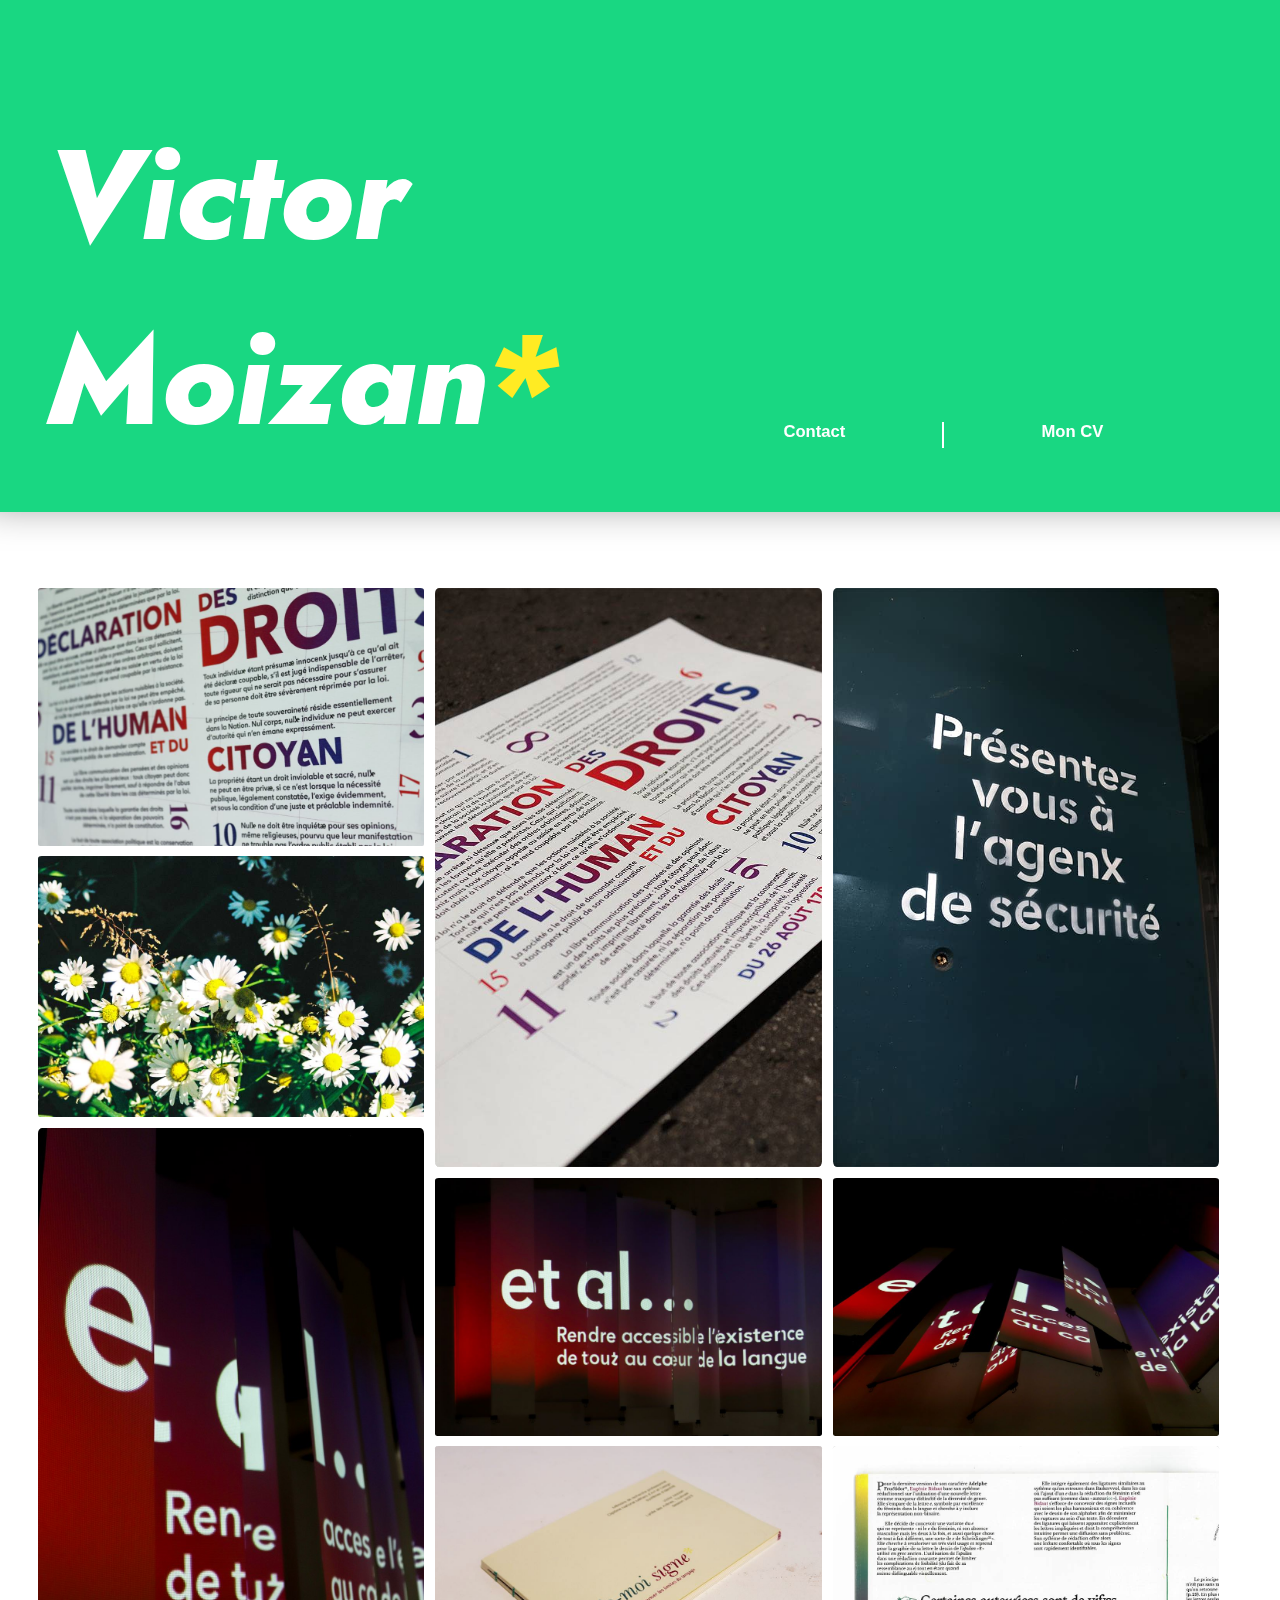
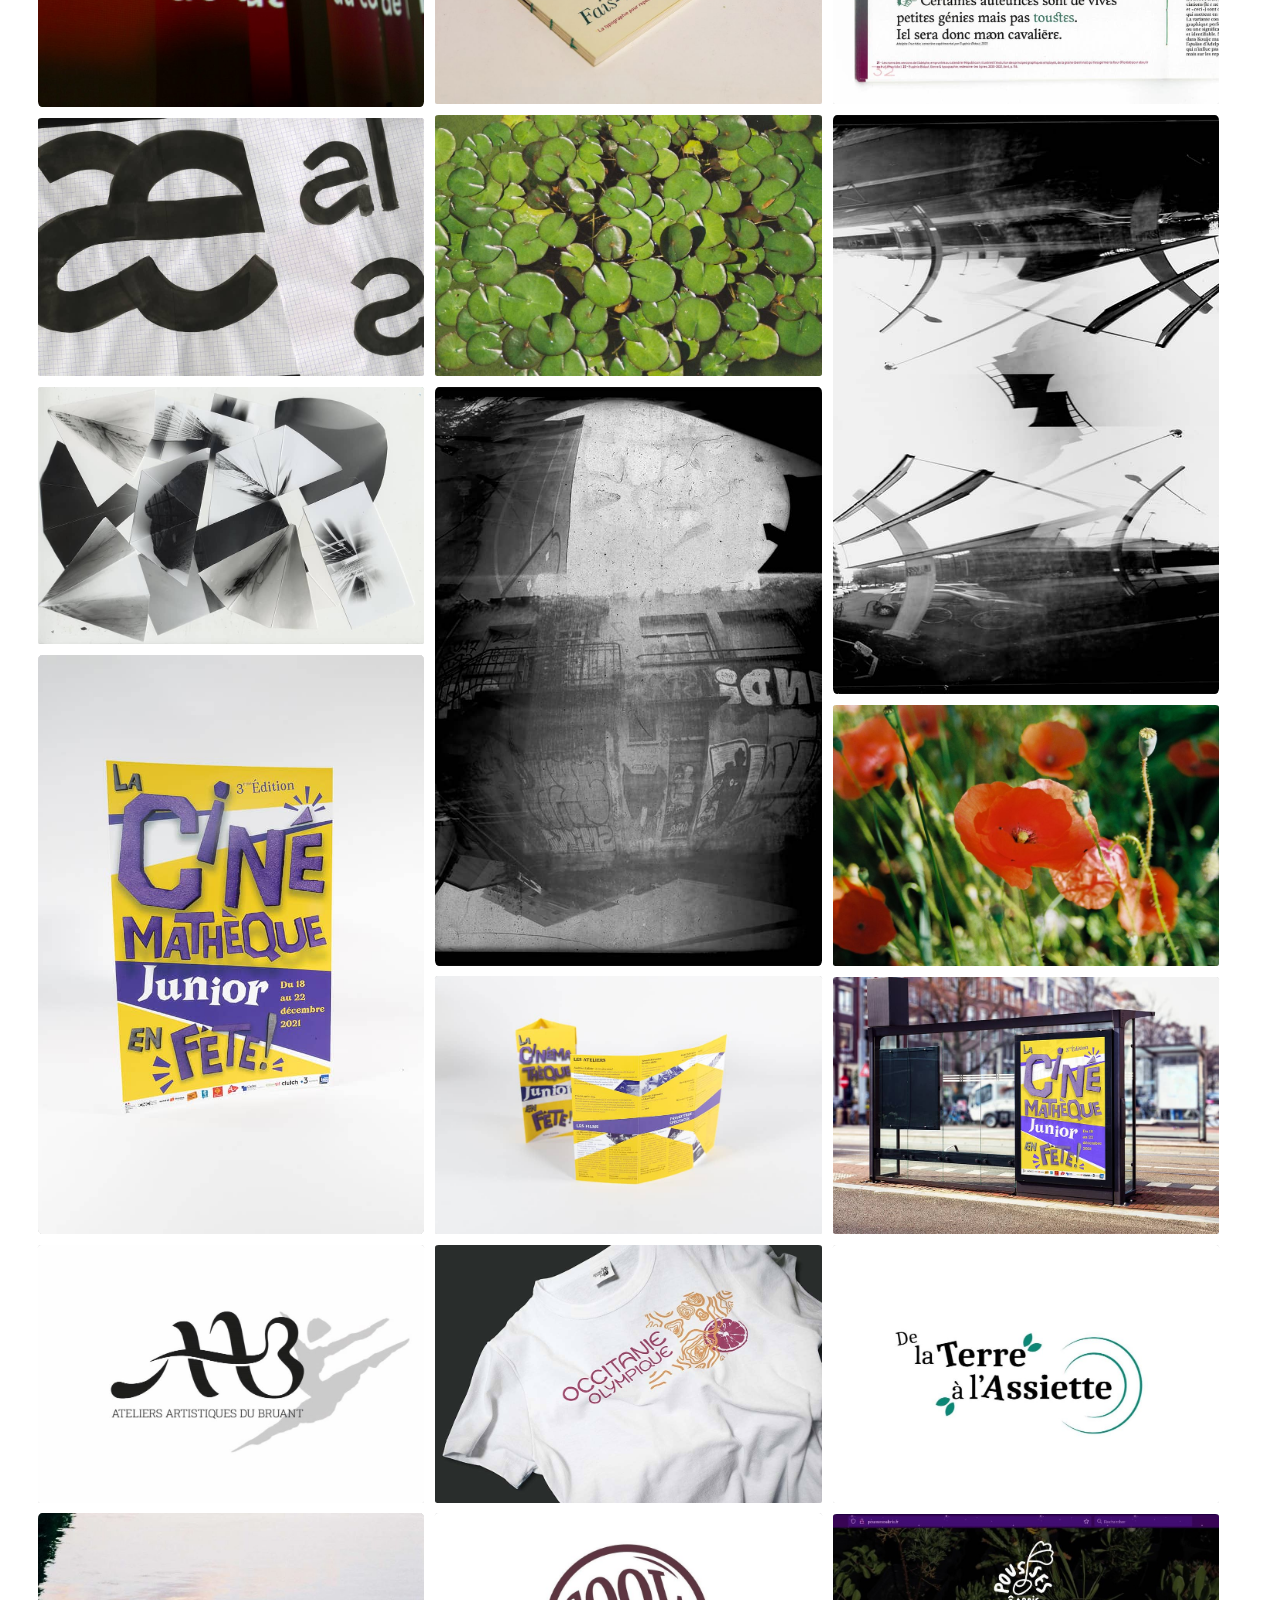
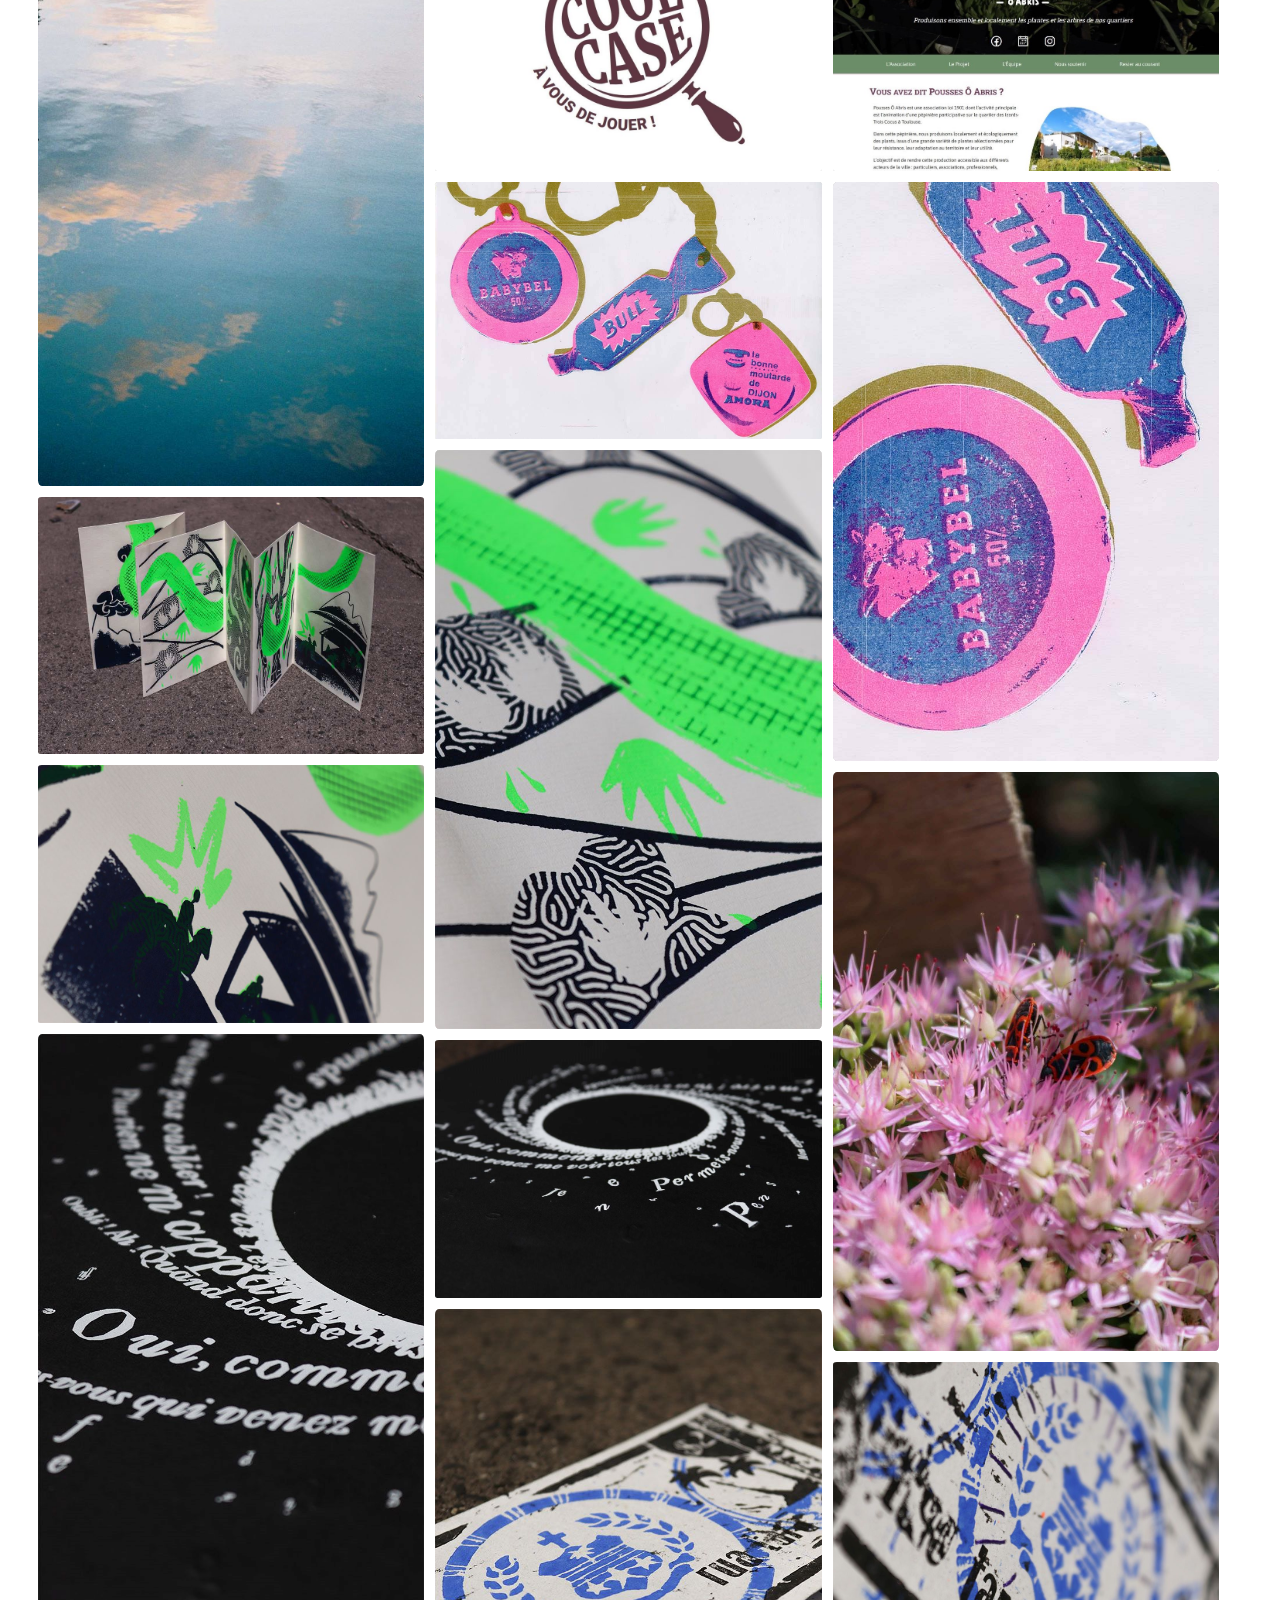
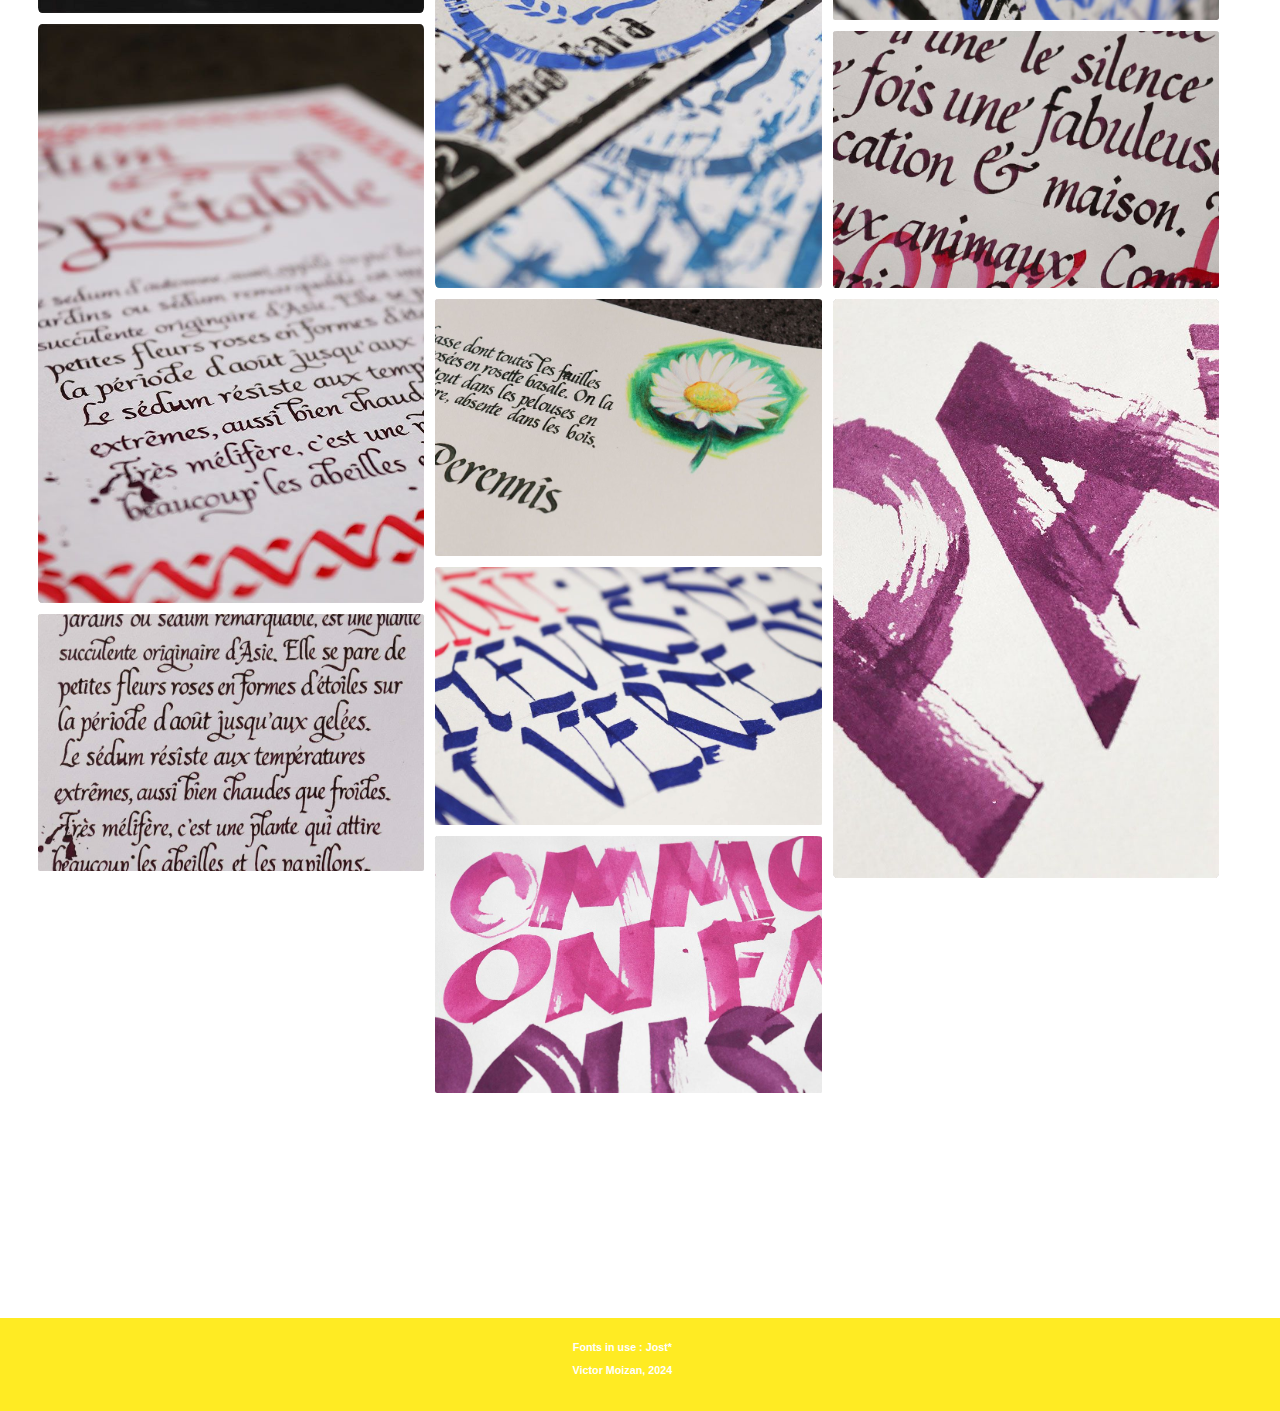
<file: index.html>
<!DOCTYPE html>
<html>
    <head>
        <meta charset="utf-8" />
        <title>Victor Moizan - Portfolio</title>
        <link rel="stylesheet" href="styles/style_index.css"/>
        <link rel="icon" href="img/favicon/favicon.ico"/>
    </head>
<body>

<div id="header">
    <a id="nom" href="#top">Victor Moizan<span>*</span></a>
    <a id="lien1" href="html/contact.html">Contact</a>
    <a id="lien2" href="html/curriculum.html">Mon CV</a>
</div>

<a id="topButton" href="#top" >↑</a>

<section>
    <div class="colonneImages">
        <img src="img/projects/3dnmade/etal-9.jpg">
        <img src="img/projects/captations/photo-2.jpg">
        <img src="img/projects/3dnmade/soutenance-1.jpg">
        <img src="img/projects/3dnmade/etal-5.jpg">
        <img src="img/projects/3dnmade/stenope-6.jpg">
        <img src="img/projects/2dnmade/cinema1.jpg">
        <img src="img/projects/ext-dnmade/aab.jpg">
        <img src="img/projects/captations/photo-4.jpg">
        <img src="img/projects/2dnmade/nuwa-7.jpg">
        <img src="img/projects/2dnmade/nuwa-8.jpg">
        <img src="img/projects/2dnmade/blackhole4.jpg">
        <img src="img/projects/ext-dnmade/calli35.jpg">
        <img src="img/projects/ext-dnmade/calli31.jpg">

    </div>

    <div class="colonneImages">
        <img src="img/projects/3dnmade/etal-7.jpg">
        <img src="img/projects/3dnmade/soutenance-2.jpg">
        <img src="img/projects/3dnmade/memo-6.jpg">
        <img src="img/projects/captations/photo-3.jpg">
        <img src="img/projects/3dnmade/stenope-3.jpg">
        <img src="img/projects/2dnmade/cinema2.jpg">
        <img src="img/projects/1dnmade/occitanie4.jpg">
        <img src="img/projects/ext-dnmade/coolcase.JPG">
        <img src="img/projects/2dnmade/breloc5.jpg">
        <img src="img/projects/2dnmade/nuwa-2.jpg">
        <img src="img/projects/2dnmade/blackhole3.jpg">
        <img src="img/projects/3dnmade/billet-4.jpg">
        <img src="img/projects/ext-dnmade/calli27.jpg">
        <img src="img/projects/ext-dnmade/calli10.jpg">
        <img src="img/projects/ext-dnmade/calli13.jpg">
    </div>

    <div class="colonneImages">
        <img src="img/projects/3dnmade/etal-3.jpg">
        <img src="img/projects/3dnmade/soutenance-3.jpg">
        <img src="img/projects/3dnmade/memo-2.jpg">
        <img src="img/projects/3dnmade/stenope-4.jpg">
        <img src="img/projects/captations/photo-7.jpg">
        <img src="img/projects/2dnmade/cinema3.jpg">
        <img src="img/projects/ext-dnmade/terrasse.JPG">
        <img src="img/projects/ext-dnmade/poa-1.JPG">
        <img src="img/projects/2dnmade/breloc1.jpg">
        <img src="img/projects/captations/photo-10.JPG">
        <img src="img/projects/3dnmade/billet-1.jpg">
        <img src="img/projects/ext-dnmade/calli23.jpg">
        <img src="img/projects/ext-dnmade/calli7.jpg">
    </div>

</section>

<footer>
    <p class="credits">Fonts in use : Jost*</p>
    <p class="credits">Victor Moizan, 2024</p>
</footer>


<script src="portfolio-script.js"></script>
</body>
</html>
</file>
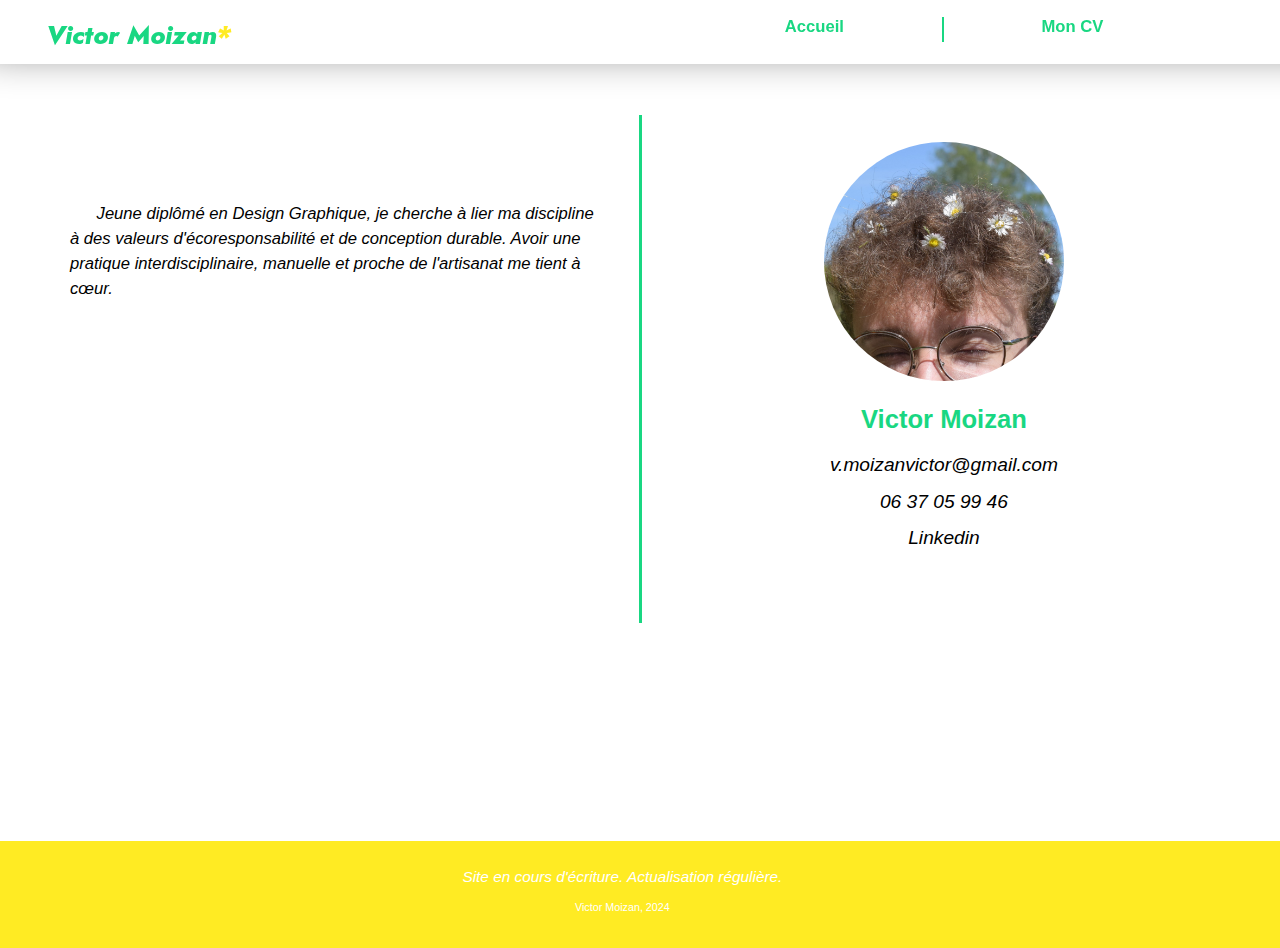
<file: html/contact.html>
<!DOCTYPE html>
<html>
    <head>
        <meta charset="utf-8" />
        <title>Victor Moizan - Contact</title>
        <link rel="stylesheet" href="../styles/style_contact.css"/>
        <link rel="icon" href="../img/favicon/favicon.ico"/>
    </head>
<body>

<div id="header">
    <a id="nom" href="../index.html">Victor Moizan<span>*</span></a>
    <a class="lien bordDroite" href="../index.html">Accueil</a>
    <a class="lien" href="curriculum.html">Mon CV</a>
</div>

<section>
    <div class="sectionGauche">
        <p id="presentation">Jeune diplômé en Design Graphique, je cherche à lier ma discipline à des valeurs d'écoresponsabilité et de conception durable. Avoir une pratique interdisciplinaire, manuelle et proche de l'artisanat me tient à cœur.</p>
        </div>
    
    <div class="sectionDroite">
        <img class="imageProfil" src="../img/profil/profil2.jpg" alt="/Ma photo ne s'affiche pas, vous pouvez m'imaginer librement/">
        <h2>Victor Moizan</h2>
        <a class="infos" href="mailto:v.moizanvictor@gmail.com">v.moizanvictor@gmail.com</a>
        <p class="infos">06 37 05 99 46</p>
        <a class="infos" href="https://www.linkedin.com/in/victormoizan" target="_blank">Linkedin</a>
    </div>
</section>

<footer>
    <p>Site en cours d'écriture. Actualisation régulière.</p>
    <p class="credits">Victor Moizan, 2024</p>
</footer>

</body>
</html>
</file>
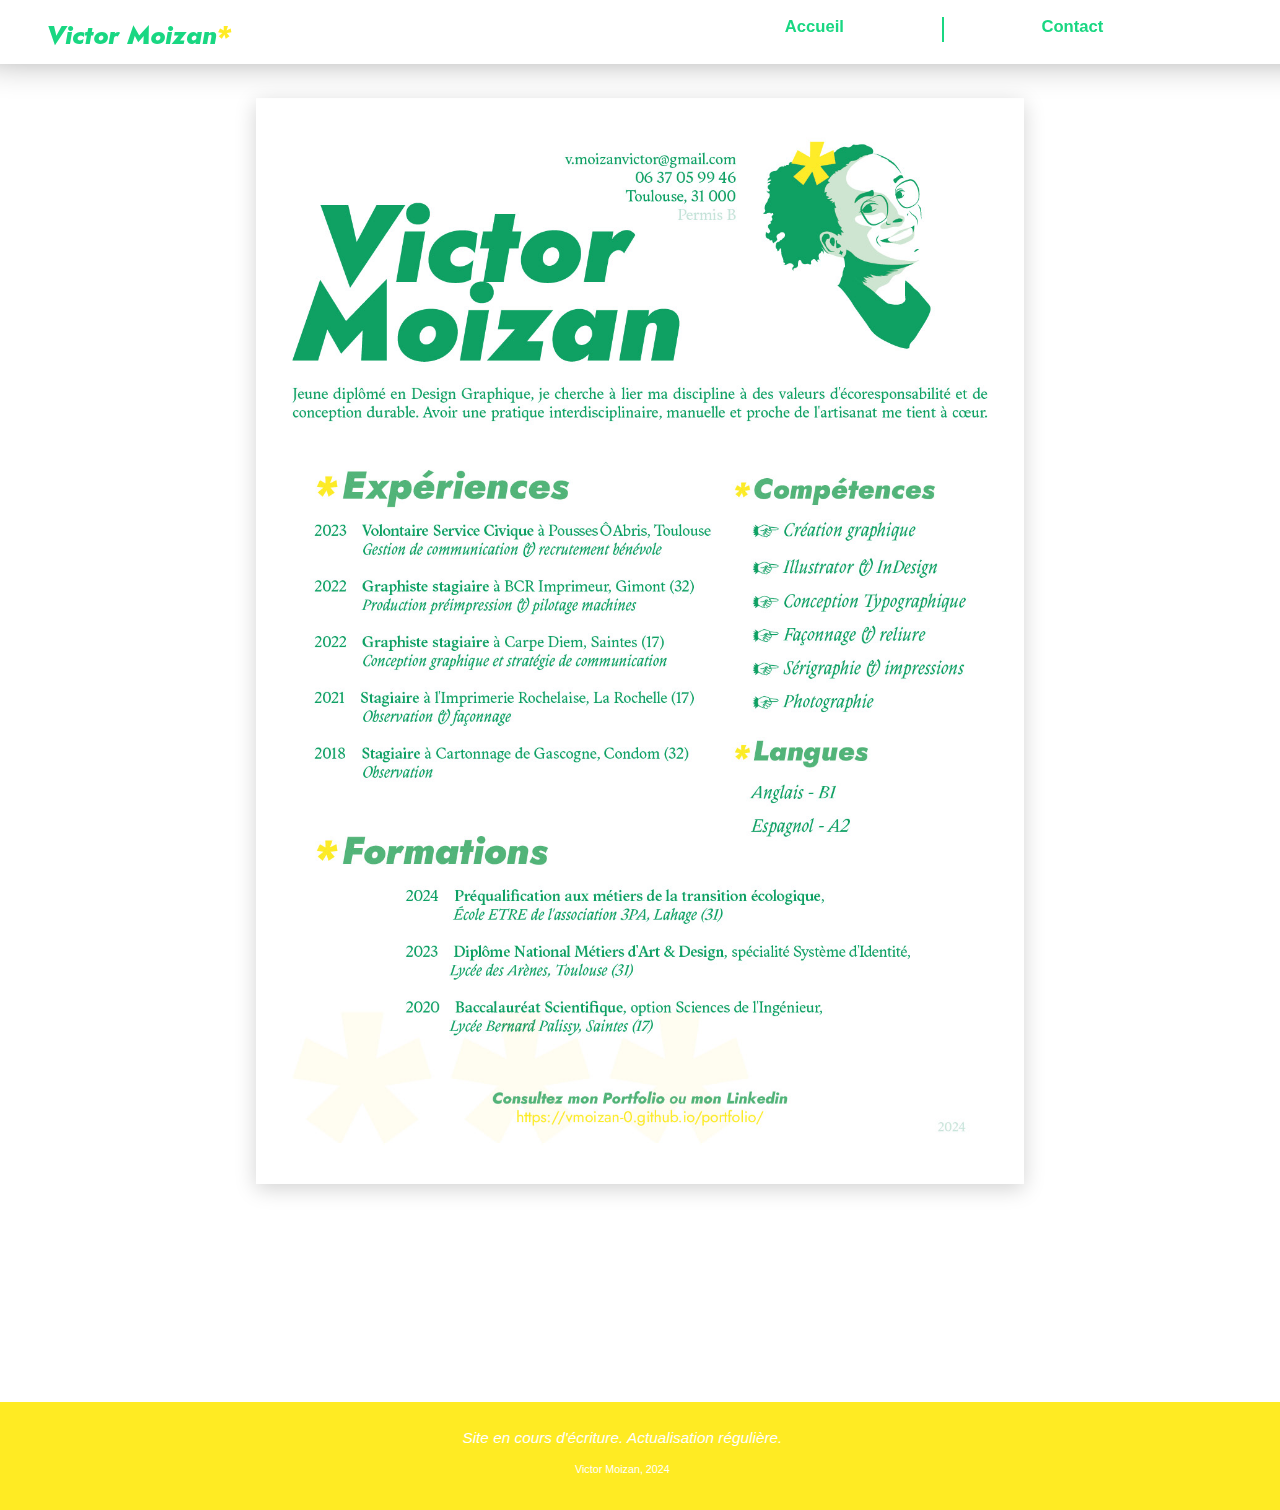
<file: html/curriculum.html>
<!DOCTYPE html>
<html>
    <head>
        <meta charset="utf-8" />
        <title>Victor Moizan - CV</title>
        <link rel="stylesheet" href="../styles/style_contact.css"/>
        <link rel="icon" href="../img/favicon/favicon.ico"/>
    </head>
<body>

<div id="header">
    <a id="nom" href="../index.html">Victor Moizan<span>*</span></a>
    <a class="lien bordDroite" href="../index.html">Accueil</a>
    <a class="lien" href="contact.html">Contact</a>
</div>

<a href="../docs/moizan-victor_curriculum2024.pdf" target="_blank"><img id="curriculum" src="../img/cv-2024_preview.jpg" alt="cliquez pour afficher le CV" title="Cliquez pour télécharger"></a>

<footer>
    <p>Site en cours d'écriture. Actualisation régulière.</p>
    <p class="credits">Victor Moizan, 2024</p>
</footer>

</body>
</html>
</file>
<file: styles/style_index.css>
@font-face {
    font-family: "Jost";
    src:
        local(Jost),
        url("../fonts/Jost-800-HeavyItalic.ttf") format("truetype");
}

body{
    background-color: white;
    padding-left: 2%;
    padding-right: 2%;
    overflow-x: hidden;
    font-size: 1vw;
    padding-top: 45vw;
    font-family: sans-serif;
    font-weight: 700;
    font-style: normal;
}

#topButton{
    visibility:hidden;
    background-color: none;
    position: fixed;
    font-family: sans-serif;
    font-size: 2em;
    text-decoration: none;
    color: #19d782;
    bottom: 5%;
    right: 2%;
    height: 3vw;
    width: 3.3vw;
    text-align: center;
    padding-top: 0.3%;
    border-radius: 25px;
    z-index: 9;
}

#header{
    background-color: #19d782;
    z-index: 1;
    margin-left: -4vw;
    position: fixed;
    top: 0;
    width: 110%;
    height: 40vw;
    transition: 0.5s;
    display: flex;
    align-items: stretch;
    box-shadow: 0px -10px 40px grey;
}

#nom{
    background-color: none;
    color: white;
    text-decoration: none;
    margin-left: 5vw;
    font-size: 10em;
    flex: 0 1 50vw;
    transition: 0.5s;
    height: 30vw;
    margin-top: 0.8em;
    font-family: "Jost", sans-serif;
    font-style: normal;
    font-weight: 800;
}

span{
    color: #ffeb23;
}

#lien1{
    background-color: none;
    text-decoration: none;
    color: white;
    border-right: solid white 2px;
    font-size: 1.3em;
    text-align: center;
    height: 2vw;
    flex: 0 1 20vw;
    margin-top: 30%;
    transition: 0.5s;
}

#lien2{
    background-color: none;
    text-decoration: none;
    color: white;
    font-size: 1.3em;
    text-align: center;
    height: 2vw;
    flex: 0 1 20vw;
    margin-top: 30%;
    transition: 0.5s;
}

.colonneImages{
    background-color: none;
    display: inline-block;
    flex-direction: column;
    width: 32.5%;
    vertical-align: top;
}

img{
    border-radius: 1%;
    z-index: 9;
    max-height: 100%;
    width: 98%;
    margin: 1%;
    flex: 1;
    transition: 0.4s;
    box-shadow: 0px 0px 0.1px grey;
}

img:hover {
    box-shadow: 0px 0px 20px grey;
}

footer{
    background-color: #ffeb23;
    color: white;
    position: relative;
    left: -10vw;
    bottom: -10vw;
    margin-top: 10vh;
    padding-top: 1%;
    padding-bottom: 2%;
    width: 112vw;
    text-align: center;
    font-size: 1.2em;
}

.credits{
    font-size: 0.7em;
    font-style: normal;
}
</file>
<file: styles/style_contact.css>
@font-face {
    font-family: "Jost";
    src:
        local(Jost),
        url("../fonts/Jost-800-HeavyItalic.ttf") format("truetype");
}

body{
    background-color: white;
    padding: 2%;
    font-size: 1vw;
    overflow-x: hidden;
    font-family: sans-serif;
    font-style: normal;
}

#header{
    background-color: white;
    margin-left: -4vw;
    position: fixed;
    top: 0;
    width: 110%;
    height: 5vw;
    transition: 0.5s;
    display: flex;
    align-items: stretch;
    box-shadow: 0px -10px 40px grey;
}

#nom{
    background-color: none;
    color: #19d782;
    text-decoration: none;
    margin-left: 5vw;
    font-size: 2em;
    flex: 0 1 50vw;
    height: 2vw;
    margin-top: 1.2%;
    font-family: "Jost", sans-serif;
    font-style: normal;
    font-weight: 800;}

span{
    color: #ffeb23;
}

.lien{
    background-color: none;
    text-decoration: none;
    color: #19d782;
    font-size: 1.3em;
    text-align: center;
    height: 2vw;
    flex: 0 1 20vw;
    margin-top: 1.2%;
    font-weight: 700;

}

#curriculum{
    display: flex;
    margin: auto;
    margin-top: 5vw;
    height: 100%;
    width: 60vw;
    box-shadow: 0px 5px 20px lightgrey;
}

.bordDroite{
    border-right: solid #19d782 2px;
}

section{
    display: flex;
    align-items: stretch;
}

.sectionGauche{
    background-color: none;
    vertical-align: top;
    margin-top: 9vh;
    padding: 3%;
    height: 34vw;
    border-right: solid #19d782;
    flex: 0 1 50%;
}

#presentation{
    background-color: none;
    font-size: 1.3em;
    font-style: italic;
    text-indent: 5%;
    line-height: 1.5em;
    margin-top: 4vw;
}

.sectionDroite{
    background-color: none;
    vertical-align: top;
    margin-top: 8vh;
    padding: 3%;
    height: 33vw;
    flex: 0 1 50%;
    text-align: center;
}

.imageProfil{
    max-height: 100%;
    width: 45%;
    border-radius: 50%;
}

h2{
    font-size: 2em;
    color: #19d782;
}

.infos{
    font-size: 1.5em;
    font-style: italic;
    text-decoration: none;
    line-height: 0.9em;
    color: black;
}

footer{
    background-color: #ffeb23;
    color: white;
    position: relative;
    left: -10vw;
    bottom: -10vw;
    margin-top: 10vh;
    padding-top: 1%;
    padding-bottom: 2%;
    width: 112vw;
    text-align: center;
    font-size: 1.2em;
    font-style: italic;
}

.credits{
    font-size: 0.7em;
    font-style: normal;
}
</file>
